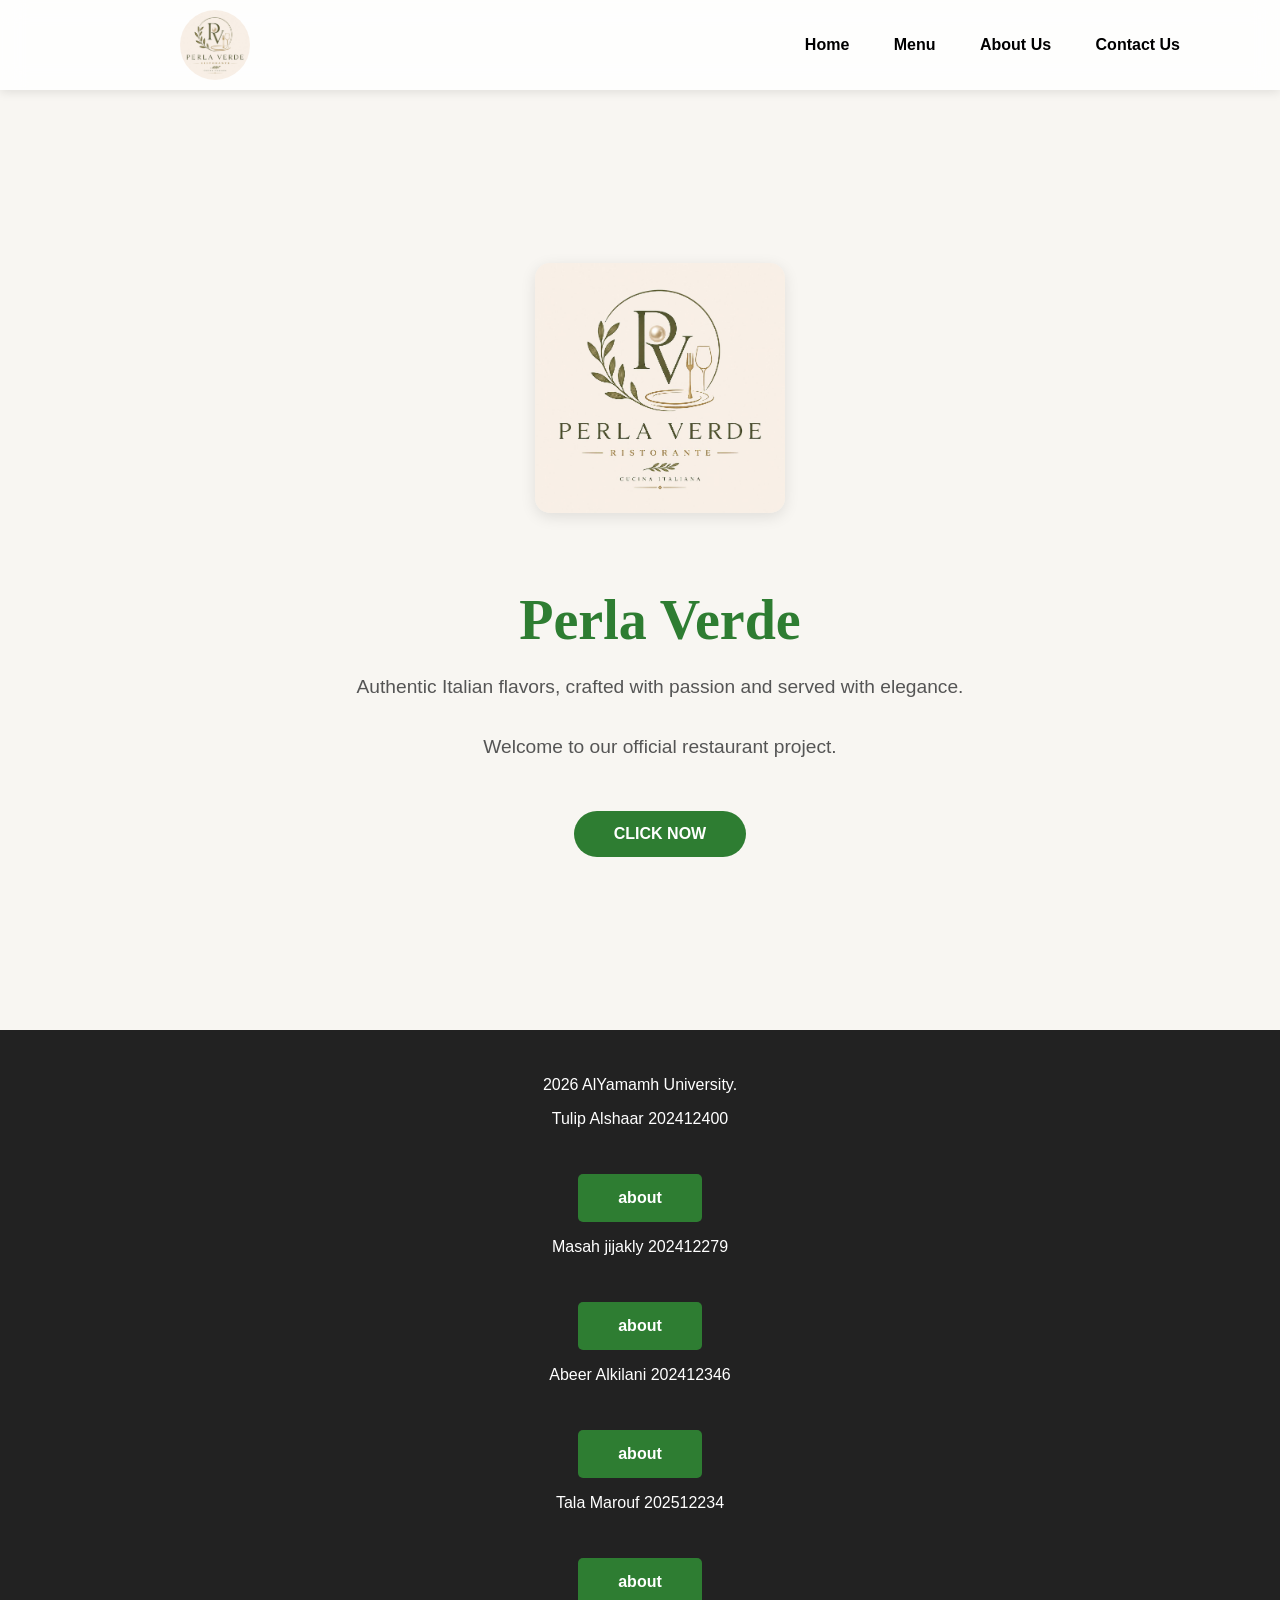
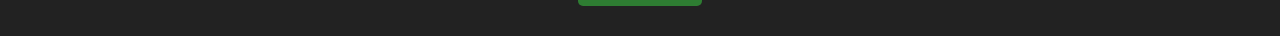
<file: index.html>
<!DOCTYPE html>
<html lang="en">
<head>
    <meta charset="UTF-8">
    <meta name="viewport" content="width=device-width, initial-scale=1.0">
    <title>Home - Perla Verde</title>
    <link rel="stylesheet" href="style.css">
     <script src="script.js"></script>
</head>
<body>

    <nav class="navbar">
        <div id="navbar">
            <img src="Pirla_Logo.jpeg" alt="Perla Verde Logo">
        </div>
        <div class="nav-links">
            <a href="index.html" class="active">Home</a>
            <a href="menu.html">Menu</a>
            <a href="About-us.html">About Us</a>
            <a href="contact.html">Contact Us</a>
        </div>
    </nav>

    <section class="main-home">
        <div class="content-box">
            <img src="Pirla_Logo.jpeg" alt="Main Logo" class="large-logo">
            <h1>Perla Verde</h1>
            <p>Authentic Italian flavors, crafted with passion and served with elegance.</p>
            <p>Welcome to our official restaurant project.</p>
            <br>
            <a href="About-us.html" class="btn"> CLICK NOW</a>
        </div>
    </section>

 
    <footer>
      <p> 2026 AlYamamh University.</p>
 <p> Tulip Alshaar 202412400</p> <a href="about-me.html" class="special-btn"> about </a>  
        <p> Masah jijakly 202412279 </p> <a href="L01_masah_YourId (1) (2) (3).htm" class="special-btn"> about </a> 
        <p>Abeer Alkilani 202412346</p> <a href="Aboutme.html" class="special-btn"> about </a> 
        <p>Tala Marouf  202512234</p>  <a href="lab1 style (1))(aboutme).html" class="special-btn"> about </a>
    </footer>

</body>
</html>
</file>
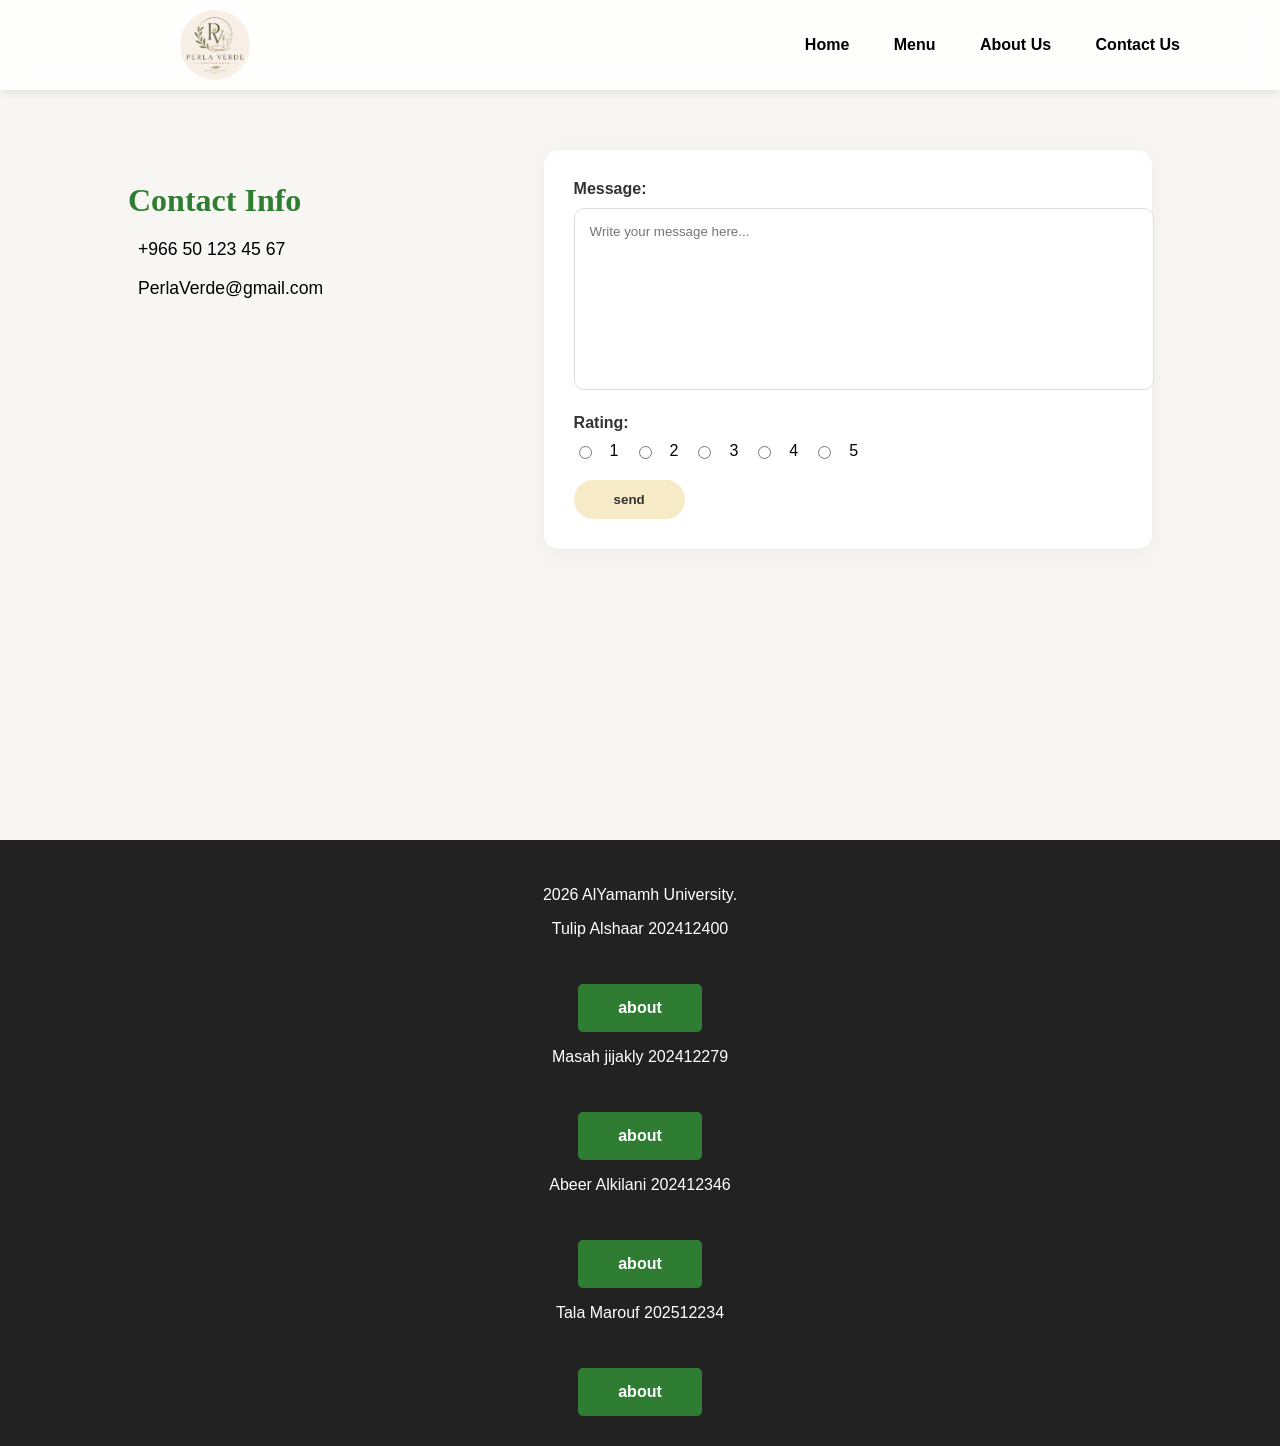
<file: countac.html>
<!DOCTYPE html>
<html lang="en">
<head>
    <meta charset="UTF-8">
    <meta name="viewport" content="width=device-width, initial-scale=1.0">
    <title>Contact Us - Perla Verde</title>
    <link rel="stylesheet" href="style.css">
     <script src="script.js"></script>
    
</head>
<body>

    <nav class="navbar">
        <div id="navbar">
            <img src="Pirla_Logo.jpeg" alt="Perla Verde Logo">
        </div>
        <div class="nav-links">
            <a href="index.html">Home</a>
            <a href="menu.html">Menu</a>
            <a href="About-us.html">About Us</a>
            <a href="contac.html" class="active">Contact Us</a>
        </div>
    </nav>

    <section id="contact" class="container">
        <div class="contact-content">
            <div class="contact-info">
                <h3>Contact Info</h3>
                <p><i class="fas fa-phone"></i> +966 50 123 45 67</p>
                <p><i class="fas fa-envelope"></i> PerlaVerde@gmail.com</p>

            </div>

            <form class="contact-form">
                <label for="message">Message:</label>
                <textarea name="message" id="message" cols="30" rows="10" placeholder="Write your message here..."></textarea>
                
                <div class="rating-section">
                    <label>Rating:</label>
                    <div class="stars">
                        <input type="radio" name="Rating" id="r1"> 1
                        <input type="radio" name="Rating" id="r2"> 2
                        <input type="radio" name="Rating" id="r3"> 3
                        <input type="radio" name="Rating" id="r4"> 4
                        <input type="radio" name="Rating" id="r5"> 5
                    </div>
                </div>

               
                <button type="button" class="submit-btn" onclick="checkRating()">send</button>
            </form>
        </div>
    </section> 

    <footer>
      <p> 2026 AlYamamh University.</p>
        <p> Tulip Alshaar 202412400</p> <a href="about-me.html" class="special-btn"> about </a>  
        <p> Masah jijakly 202412279 </p> <a href="L01_masah_YourId (1) (2) (3).htm" class="special-btn"> about </a> 
        <p>Abeer Alkilani 202412346</p> <a href="Aboutme.html" class="special-btn"> about </a> 
        <p>Tala Marouf  202512234</p>  <a href="lab1 style (1))(aboutme).html" class="special-btn"> about </a>
    </footer>

    <script src="script.js"></script>
</body>
</html>
</file>
<file: style.css>
body {
    margin: 0;
    padding: 0;
    box-sizing: border-box;
    font-family: 'Poppins', sans-serif;
    background-color: #f8f6f2;
}

.navbar {
    display: flex;
    justify-content: space-between;
    align-items: center;
    padding: 10px 80px;
    position: sticky;
    top: 0;
    background: rgba(255, 255, 255, 0.85);
    backdrop-filter: blur(12px);
    z-index: 1000;
    box-shadow: 0 2px 10px rgba(0,0,0,0.1);
}

#navbar img {
    max-height: 70px;
    width: auto;
    display: flex;
    margin-left: 100px;
    border-radius: 50%;
    object-fit: contain;
}

.navbar a {
    color: black;
    text-decoration: none;
    padding: 15px 20px;
    font-weight: 600;
    transition: 0.3s;
}

.navbar a:hover {
    color: #2e7d32;
}

.hero {
    height: 60vh;
    display: flex;
    flex-direction: column;
    justify-content: center;
    align-items: center;
    text-align: center;
}

.hero img {
    max-width: 100%;
    height: auto;
    object-fit: cover;
}

.btn {
    display: inline-block;
    padding: 12px 30px;
    border-radius: 5px;
    text-decoration: none;
    transition: 0.3s;
    cursor: pointer;
    font-weight: bold;
}

.btn-primary {
    background-color: #f7eac6;
    color: #333;
    border: none;
}

footer {
    background: #222;
    color: #fff;
    text-align: center;
    padding: 30px;
}
.menu-section {
    padding: 60px 10%;
    text-align: center;
    background-color: #f8f6f2; 
}

.menu-title {
    font-family: 'Playfair Display', serif;
    font-size: 2.5rem;
    color: #2e7d32; 
    margin-bottom: 40px;
}


.menu-grid {
    display: grid;
    grid-template-columns: 1fr 1fr;
    gap: 30px;
    text-align: left;
}


.menu-item {
    display: flex;
    align-items: center;
    background: #fff;
    padding: 20px;
    border-radius: 15px;
    box-shadow: 0 4px 15px rgba(0,0,0,0.03);
    transition: transform 0.3s ease;
}

.menu-item:hover {
    transform: translateY(-5px);
}


.menu-item img {
    width: 90px;
    height: 90px;
    border-radius: 50%;
    object-fit: cover;
    margin-right: 20px;
    border: 3px solid #f7eac6; 
}

.item-info h4 {
    margin: 0;
    font-size: 1.2rem;
    color: #2e7d32;
}

.item-info p {
    margin: 8px 0 0;
    font-size: 0.9rem;
    color: #666;
    line-height: 1.5;
}



.container {
    padding: 60px 10%;
    min-height: 70vh;
}

.contact-content {
    display: flex;
    justify-content: space-between;
    align-items: flex-start;
    gap: 50px;
}


.contact-info {
    flex: 1;
}

.contact-info h3 {
    font-family: 'Playfair Display', serif;
    color: #2e7d32;
    font-size: 2rem;
    margin-bottom: 20px;
}

.contact-info p {
    font-size: 1.1rem;
    margin-bottom: 15px;
    display: flex;
    align-items: center;
    gap: 10px;
}

.contact-info i {
    color: #2e7d32; 
}


.contact-form {
    flex: 1.5;
    background: #fff;
    padding: 30px;
    border-radius: 15px;
    box-shadow: 0 4px 20px rgba(0,0,0,0.05);
}

.contact-form label {
    display: block;
    font-weight: 600;
    margin-bottom: 10px;
    color: #333;
}

.contact-form textarea {
    width: 100%;
    border: 1px solid #ddd;
    border-radius: 10px;
    padding: 15px;
    font-family: inherit;
    margin-bottom: 20px;
    resize: none; 
}


.rating-section {
    margin-bottom: 20px;
}

.stars {
    display: flex;
    gap: 15px;
    align-items: center;
}

.submit-btn {
    background-color: #f7eac6;
    color: #333;
    border: none;
    padding: 12px 40px;
    font-weight: bold;
    border-radius: 30px;
    cursor: pointer;
    transition: 0.3s;
}

.submit-btn:hover {
    background-color: #f0e3c0;
    transform: scale(1.05);
}

.container {
    padding: 60px 10%;
    min-height: 70vh;
}

.contact-content {
    display: flex;
    justify-content: space-between;
    align-items: flex-start;
    gap: 50px;
}


.contact-info {
    flex: 1;
}

.contact-info h3 {
    font-family: 'Playfair Display', serif;
    color: #2e7d32;
    font-size: 2rem;
    margin-bottom: 20px;
}

.contact-info p {
    font-size: 1.1rem;
    margin-bottom: 15px;
    display: flex;
    align-items: center;
    gap: 10px;
}

.contact-info i {
    color: #2e7d32; 
}


.contact-form {
    flex: 1.5;
    background: #fff;
    padding: 30px;
    border-radius: 15px;
    box-shadow: 0 4px 20px rgba(0,0,0,0.05);
}

.contact-form label {
    display: block;
    font-weight: 600;
    margin-bottom: 10px;
    color: #333;
}

.contact-form textarea {
    width: 100%;
    border: 1px solid #ddd;
    border-radius: 10px;
    padding: 15px;
    font-family: inherit;
    margin-bottom: 20px;
    resize: none; 
}


.rating-section {
    margin-bottom: 20px;
}

.stars {
    display: flex;
    gap: 15px;
    align-items: center;
}


.submit-btn {
    background-color: #f7eac6;
    color: #333;
    border: none;
    padding: 12px 40px;
    font-weight: bold;
    border-radius: 30px;
    cursor: pointer;
    transition: 0.3s;
}

.submit-btn:hover {
    background-color: #f0e3c0;
    transform: scale(1.05);
}
.about-section{
    margin: 0;
    padding: 0;
    box-sizing: border-box;
}

body {
    font-family: 'Poppins', sans-serif;
    background-color: #f8f6f2; 
    overflow-x: hidden;
}


.main-home {
    width: 100%;
    min-height: 100vh; 
    display: flex;
    justify-content: center;
    align-items: center;
    text-align: center;
    padding: 20px;
}

.content-box {
    max-width: 700px;
}


.large-logo {
    width: 250px;
    height: auto;
    margin-bottom: 25px;
    border-radius: 15px;
    box-shadow: 0 4px 15px rgba(0,0,0,0.1);
}

.main-home h1 {
    font-family: 'Playfair Display', serif;
    font-size: 3.5rem;
    color: #2e7d32; 
    margin-bottom: 15px;
}

.main-home p {
    font-size: 1.2rem;
    color: #555;
    line-height: 1.6;
    margin-bottom: 30px;
}


.btn {
    display: inline-block;
    background-color: #2e7d32;
    color: white;
    padding: 14px 40px;
    text-decoration: none;
    font-weight: 600;
    border-radius: 50px;
    transition: all 0.3s ease;
}

.btn:hover {
    background-color: #1b5e20;
    transform: translateY(-3px);
    box-shadow: 0 5px 15px rgba(46, 125, 50, 0.3);
}


.reveal {
    opacity: 0;
    transform: translateY(30px);
    transition: all 0.8s ease-out;
}

.reveal.active {
    opacity: 1;
    transform: translateY(0);
}
.about-section {
    padding: 80px 10%;
    background-color: #f8f6f2;
    text-align: center;
}

.about-header {
    margin-bottom: 60px;
}

.about-header h1 {
    font-family: 'Playfair Display', serif;
    font-size: 3.5rem;
    color: #2e7d32;
    margin-bottom: 15px;
}

.about-header p {
    font-size: 1.2rem;
    color: #555;
    max-width: 700px;
    margin: 0 auto;
}


.about-grid {
    display: grid;
    grid-template-columns: 1fr 1fr;
    gap: 50px;
    align-items: center;
    text-align: left;
}

.about-content h2 {
    font-family: 'Playfair Display', serif;
    font-size: 2.2rem;
    color: #2e7d32;
    margin-bottom: 20px;
}

.about-content p {
    font-size: 1.1rem;
    color: #444;
    line-height: 1.8;
}


.about-img-box img {
    width: 100%;
    height: auto;
    border-radius: 30px;
    box-shadow: 0 15px 35px rgba(0,0,0,0.1);
    transition: transform 0.3s ease;
}

.about-img-box img:hover {
    transform: scale(1.02);
}

/* --- Special About Us Theme --- */
.about-special-hero {
    height: 500px;
    background: ('https://www.bing.com/th/id/OIP.JGdd4oLSRwffuwRqXfqYtAHaE8?w=193&h=135&c=8&rs=1&qlt=90&o=6&dpr=2&pid=3.1&rm=2') center/cover no-repeat;
    display: flex;
    align-items: center;
    justify-content: center;
    position: relative;
}

.hero-overlay-content {
    background: rgba(255, 255, 255, 0.9); 
    padding: 40px 60px;
    text-align: center;
    border-radius: 5px;
    max-width: 600px;
    box-shadow: 0 20px 40px rgba(0,0,0,0.2);
}

.tagline {
    color: #2e7d32;
    font-weight: 700;
    letter-spacing: 3px;
    text-transform: uppercase;
    font-size: 0.9rem;
}

.hero-overlay-content h1 {
    font-family: 'Playfair Display', serif;
    font-size: 3.5rem;
    color: #333;
    margin: 10px 0;
}

/* Values Grid */
.about-values {
    padding: 100px 10%;
    background-color: #fcfbf8;
}

.values-grid {
    display: grid;
    grid-template-columns: 1fr 1fr;
    gap: 40px;
}

.value-item {
    background: white;
    padding: 50px;
    text-align: center;
    border-radius: 20px;
    box-shadow: 0 10px 30px rgba(0,0,0,0.05);
    transition: 0.3s;
}

.value-item:hover {
    transform: translateY(-10px);
}

.icon-circle {
    width: 80px;
    height: 80px;
    background: #e8f5e9;
    color: #2e7d32;
    border-radius: 50%;
    display: flex;
    align-items: center;
    justify-content: center;
    font-size: 2rem;
    margin: 0 auto 20px;
}

/* Story Section */
.special-story-box {
    padding: 100px 10%;
    background: white;
}

.story-content-wrapper {
    display: flex;
    align-items: center;
    gap: 60px;
}

.story-image img {
    width: 100%;
    max-width: 500px;
    border-radius: 100px 20px 100px 20px; 
    box-shadow: 20px 20px 0px #2e7d32; 
}

.story-info h2 {
    font-family: 'Playfair Display', serif;
    font-size: 3rem;
    color: #2e7d32;
    margin-bottom: 20px;
}

.story-info p {
    font-size: 1.1rem;
    line-height: 1.9;
    color: #666;
}

/* Special Button */
.special-btn {
    display: inline-block;
    margin-top: 30px;
    padding: 15px 40px;
    background: #2e7d32;
    color: white;
    text-decoration: none;
    border-radius: 5px;
    font-weight: 600;
    transition: 0.3s;
}

.special-btn:hover {
    background: #1b5e20;
    letter-spacing: 1px;
}
</file>
